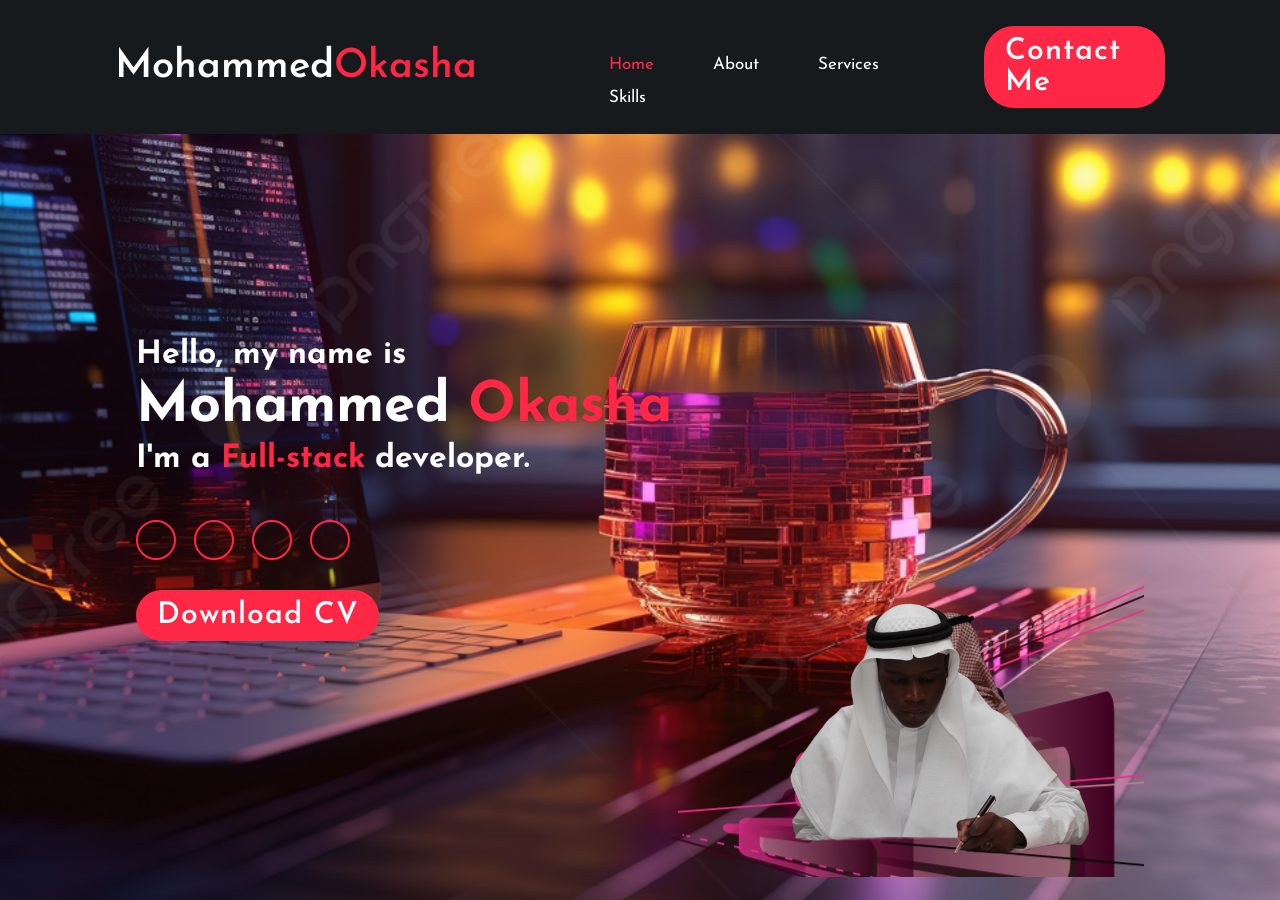
<file: index.html>
<!DOCTYPE html>
<html lang="en">
<head>
    <meta charset="UTF-8">
    <meta http-equiv="X-UA-Compatilble" content="IE=edge">
    <meta name="viewport" content="width=device-width, initial-scale=1.0">
    <link href="https://fonts.googleapis.com/css2?family=Josefin+Sans:ital,wght@0,100..700;1,100..700&display=swap" rel="stylesheet">
   <link href='https://cdn.boxicons.com/fonts/basic/boxicons.min.css' rel='stylesheet'>
   <link href='https://cdn.boxicons.com/fonts/brands/boxicons-brands.min.css' rel='stylesheet'>
    <link rel="stylesheet" href="Css/style.css?v=4">
    <link rel="icon" href="image/image1.png.jpg" type="image/png">
    <title>Mohammed Okasha | Full-stack Developer</title>
</head>
<body>
<header class="header">
    <a href="#" class="logo">Mohammed<span>Okasha</span></a>
    <i class='bx bx-menu' id="menu"></i>
    <nav>
            <ul>
              <li><a href="#home" class="name1">Home</a></li>
              <li><a href="indexabout.html">About</a></li>
              <li><a href="indexservices.html">Services</a></li>
              <li><a href="indexskills.html">Skills</a></li>
              <li class="nav-contact-item"><a href="indexcontact.html">Contact Me</a></li>
            </ul>
        </nav>
   <a href="indexcontact.html" class="btn">Contact Me</a>
</header>

<section class="home" id="home">
    <div class="content">
        <h3>Hello, my name is</h3>
         <h1>Mohammed<span> Okasha</span></h1>
          <h3>I'm a <span>Full-stack </span>developer.</h3>

            <div class="social">
                <a href="https://www.facebook.com/index.php/?lang=ar" target="_blank" class="f"> <i class='bxl  bx-facebook-circle'  ></i>  </a>
                <a href="https://www.instagram.com/" target="_blank" class="i"> <i class="bxl bx-instagram"></i> </a>
                <a href="https://web.whatsapp.com/" target="_blank" class="w"> <i class='bxl  bx-whatsapp'  ></i>  </a>
                <a href="https://x.com/?logout=1755700814658" target="_blank" class="t"> <i class='bxl  bx-twitter-x'  ></i>  </a>
            </div>
            <a href="./image/CV.jpg" download="" class="btn">Download CV</a>
       </div>

<div class="container-images">
            <img src="image/ff1.png" alt="" class="mypic">
        </div>
</section>

<script src="script.js?v=4"></script>
</body>
</html>
</file>
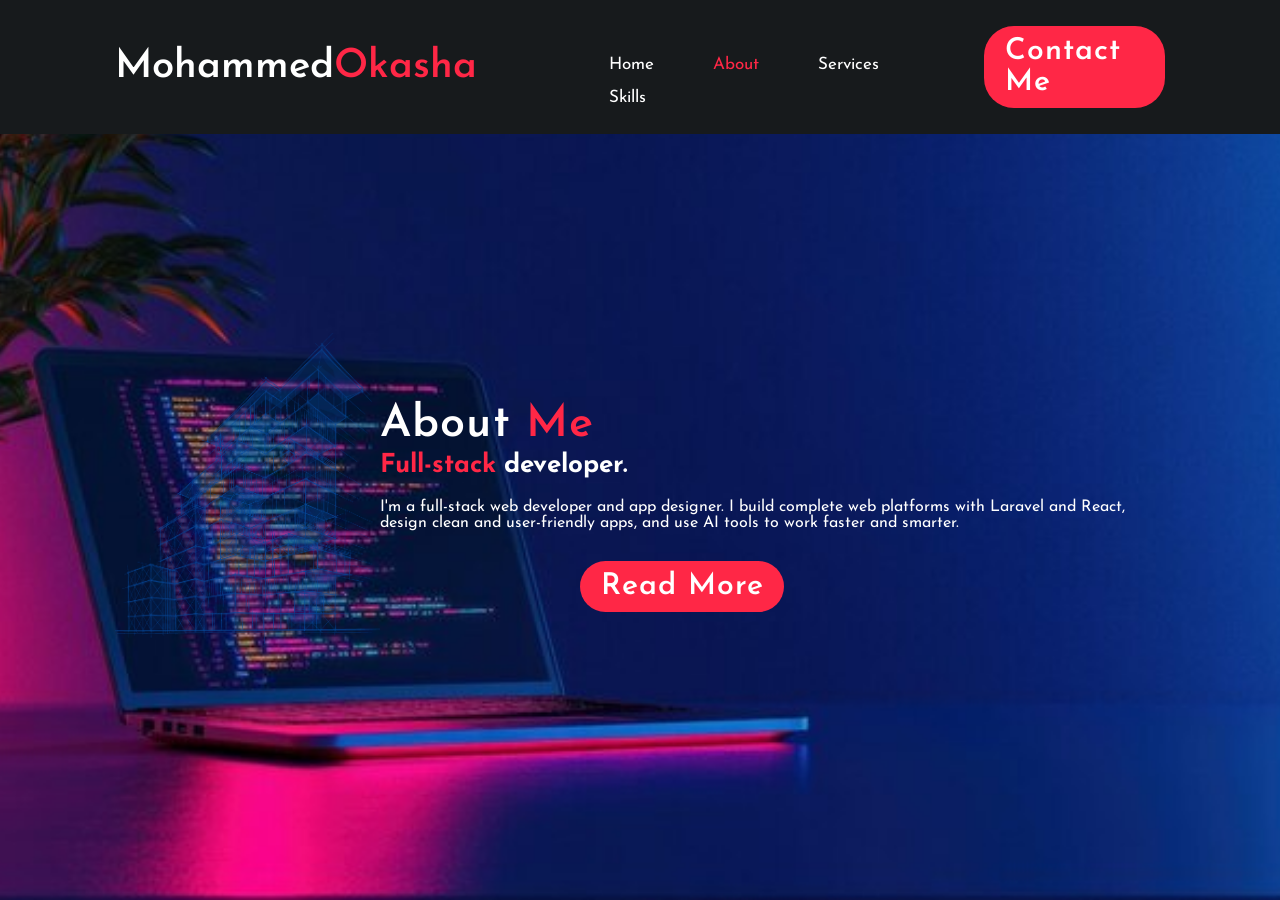
<file: indexabout.html>
<!DOCTYPE html>
<html lang="en">
<head>
    <meta charset="UTF-8">
    <meta http-equiv="X-UA-Compatilble" content="IE=edge">
    <meta name="viewport" content="width=device-width, initial-scale=1.0">
    <link href="https://fonts.googleapis.com/css2?family=Josefin+Sans:ital,wght@0,100..700;1,100..700&display=swap" rel="stylesheet">
   <link href='https://cdn.boxicons.com/fonts/basic/boxicons.min.css' rel='stylesheet'>
   <link href='https://cdn.boxicons.com/fonts/brands/boxicons-brands.min.css' rel='stylesheet'>
    <link rel="stylesheet" href="Css/style.css?v=4">
    <link rel="icon" href="image/image1.png.jpg" type="image/png">
    <title>Mohammed Okasha | Full-stack Developer</title>
</head>
<body>
<header class="header">
    <a href="index.html" class="logo">Mohammed<span>Okasha</span></a>
    <i class='bx bx-menu' id="menu"></i>
    <nav>
            <ul>
              <li><a href="index.html">Home</a></li>
              <li><a href="indexabout.html" class="name1">About</a></li>
              <li><a href="indexservices.html">Services</a></li>
              <li><a href="indexskills.html">Skills</a></li>
              <li class="nav-contact-item"><a href="indexcontact.html">Contact Me</a></li>
            </ul>
        </nav>
    <a href="indexcontact.html" class="btn">Contact Me</a>
</header>

<section class="about" id="about">
    <div class="about-img">
        <img src="image/architecture-commercial-building-architectural-engineering-building-fec76a15653c68f5e4623b393db11d36.png">
    </div>
    <div class="about-content">
    <h2 class="heading">About <span>Me</span></h2>
    <h3><span>Full-stack </span>developer.</h3>
    <p>I'm a full-stack web developer and app designer. I build complete web platforms with Laravel and React,
         design clean and user-friendly apps, and use AI tools to work faster and smarter.</p>
         <a href="#" class="btn">Read More</a>
    </div>
</section>

<script src="script.js?v=4"></script>
</body>
</html>
</file>
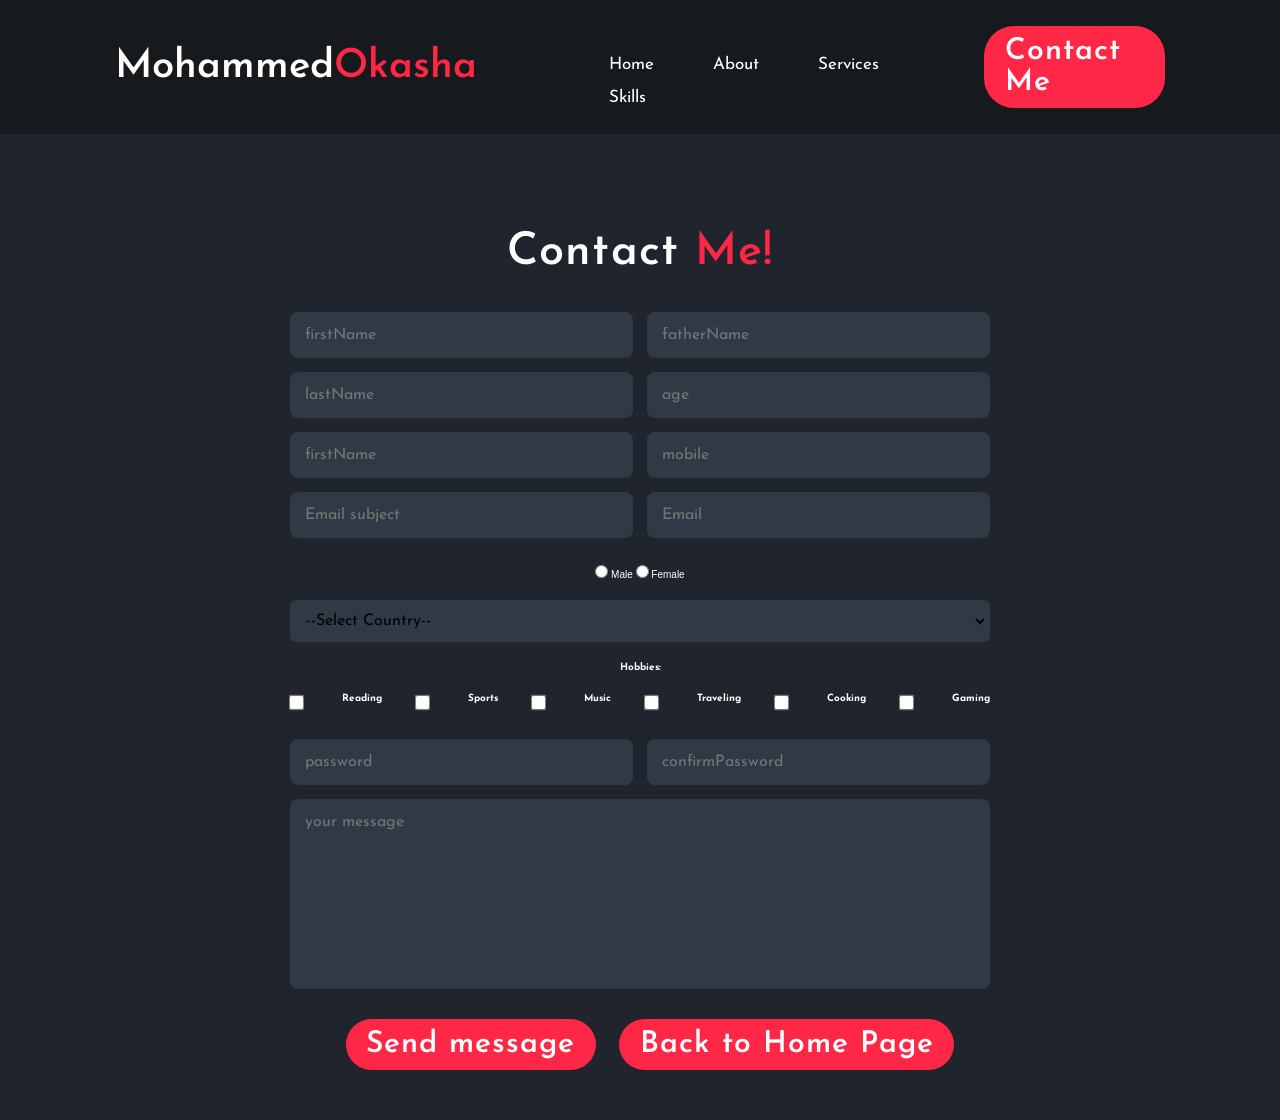
<file: indexcontact.html>
<!DOCTYPE html>
<html lang="en">
<head>
    <meta charset="UTF-8">
    <meta http-equiv="X-UA-Compatilble" content="IE=edge">
    <meta name="viewport" content="width=device-width, initial-scale=1.0">
    <link href="https://fonts.googleapis.com/css2?family=Josefin+Sans:ital,wght@0,100..700;1,100..700&display=swap" rel="stylesheet">
   <link href='https://cdn.boxicons.com/fonts/basic/boxicons.min.css' rel='stylesheet'>
   <link href='https://cdn.boxicons.com/fonts/brands/boxicons-brands.min.css' rel='stylesheet'>
    <link rel="stylesheet" href="Css/style.css?v=4">
    <link rel="icon" href="image/image1.png.jpg" type="image/png">
    <title>Mohammed Okasha | Full-stack Developer</title>
</head>
<body>
<header class="header">
    <a href="index.html" class="logo">Mohammed<span>Okasha</span></a>
    <i class='bx bx-menu' id="menu"></i>
    <nav>
            <ul>
              <li><a href="index.html">Home</a></li>
              <li><a href="indexabout.html">About</a></li>
              <li><a href="indexservices.html">Services</a></li>
              <li><a href="indexskills.html">Skills</a></li>
              <li class="nav-contact-item"><a href="indexcontact.html" class="name1">Contact Me</a></li>
            </ul>
        </nav>
    <a href="indexcontact.html" class="btn">Contact Me</a>
</header>

<section class="contact" id="contact">
    <h2 class="heading">Contact <span>Me!</span></h2>
    <form action="#">
        <div class="input-box">
            <input type="text" placeholder="firstName" name="firstName">
            <input type="text" placeholder="fatherName" name="fatherName">
            <input type="text" placeholder="lastName" name="lastName">
            <input type="number" placeholder="age" name="age">
        </div>
        <div class="input-box">
            <input type="text" placeholder="firstName" name="firstName">
            <input type="tel" name="mobile" placeholder="mobile" pattern="[0-9]{9,}" required>
            <input type="text" placeholder="Email subject">
            <input type="email" placeholder="Email" name="email">
        </div>
        <div class="input-box11">
            <input type="radio" name="gender" value="Male"> Male
            <input type="radio" name="gender" value="Female" class="female"> Female
        </div>
        <div class="input-box11">
            <select id="country" name="country" required>
                <option value="">--Select Country--</option>
                <option value="Saudi Arabia">Saudi Arabia</option>
                <option value="Egypt">Egypt</option>
                <option value="Jordan">Jordan</option>
                <option value="UAE">UAE</option>
                <option value="Morocco">Morocco</option>
                <option value="Tunisia">Tunisia</option>
                <option value="Lebanon">Lebanon</option>
                <option value="Iraq">Iraq</option>
                <option value="Kuwait">Kuwait</option>
                <option value="Oman">Oman</option>
            </select>
        </div>
        <label>Hobbies:</label>
        <div class="input-box12">
            <input type="checkbox" id="reading" name="hobbies" value="Reading">
            <label for="reading">Reading</label>
            <input type="checkbox" id="sports" name="hobbies" value="Sports">
            <label for="sports">Sports</label>
            <input type="checkbox" id="music" name="hobbies" value="Music">
            <label for="music">Music</label>
            <input type="checkbox" id="traveling" name="hobbies" value="Traveling">
            <label for="traveling">Traveling</label>
            <input type="checkbox" id="cooking" name="hobbies" value="Cooking">
            <label for="cooking">Cooking</label>
            <input type="checkbox" id="gaming" name="hobbies" value="Gaming">
            <label for="gaming">Gaming</label>
        </div>
        <div class="input-box1">
            <input type="password" placeholder="password" id="password" name="password" required>
            <input type="password" placeholder="confirmPassword" id="confirmPassword" name="confirmPassword" required>
        </div>
        <textarea name="" id="" cols="30" rows="10" placeholder="your message"></textarea>
        <a href="index.html" class="btn">Send message</a>
        <a href="index.html" class="btn">Back to Home Page</a>
    </form>
</section>

<script src="script.js?v=4"></script>
</body>
</html>
</file>
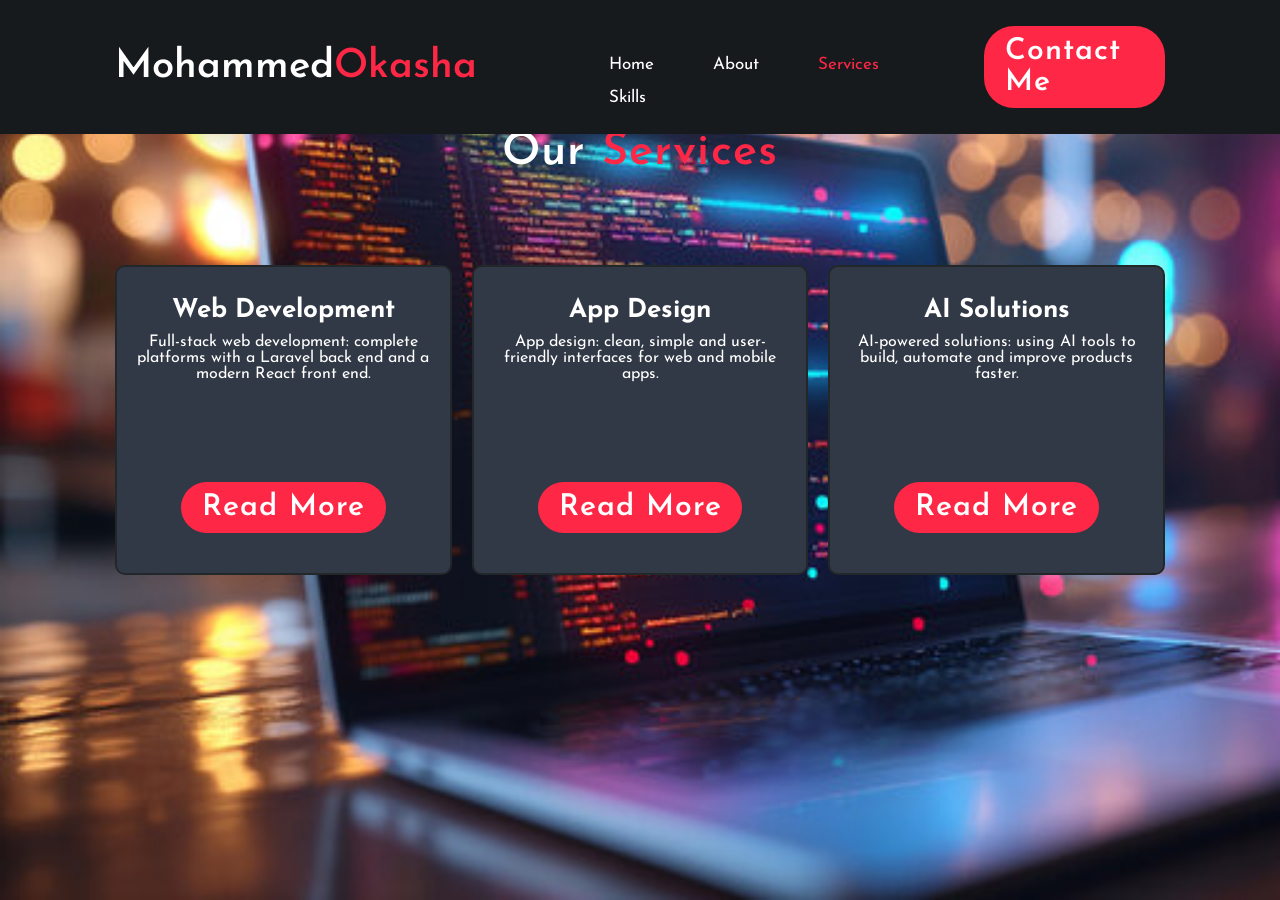
<file: indexservices.html>
<!DOCTYPE html>
<html lang="en">
<head>
    <meta charset="UTF-8">
    <meta http-equiv="X-UA-Compatilble" content="IE=edge">
    <meta name="viewport" content="width=device-width, initial-scale=1.0">
    <link href="https://fonts.googleapis.com/css2?family=Josefin+Sans:ital,wght@0,100..700;1,100..700&display=swap" rel="stylesheet">
   <link href='https://cdn.boxicons.com/fonts/basic/boxicons.min.css' rel='stylesheet'>
   <link href='https://cdn.boxicons.com/fonts/brands/boxicons-brands.min.css' rel='stylesheet'>
    <link rel="stylesheet" href="Css/style.css?v=4">
    <link rel="icon" href="image/image1.png.jpg" type="image/png">
    <title>Mohammed Okasha | Full-stack Developer</title>
</head>
<body>
<header class="header">
    <a href="index.html" class="logo">Mohammed<span>Okasha</span></a>
    <i class='bx bx-menu' id="menu"></i>
    <nav>
            <ul>
              <li><a href="index.html">Home</a></li>
              <li><a href="indexabout.html">About</a></li>
              <li><a href="indexservices.html" class="name1">Services</a></li>
              <li><a href="indexskills.html">Skills</a></li>
              <li class="nav-contact-item"><a href="indexcontact.html">Contact Me</a></li>
            </ul>
        </nav>
    <a href="indexcontact.html" class="btn">Contact Me</a>
</header>

<section class="Services" id="Services">
    <h2 class="heading">Our <span>Services</span></h2>
    <div class="serves-content">
        <div class="services-box">
            <i class='bxr bx-code'></i>
            <h3>Web Development</h3>
            <p>Full-stack web development: complete platforms with a Laravel back end and a modern React front end.</p>
            <a href="#" class="btn">Read More</a>
        </div>
        <div class="services-box">
            <i class='bxr bx-pencil-sparkles'></i>
            <h3>App Design</h3>
            <p>App design: clean, simple and user-friendly interfaces for web and mobile apps.</p>
            <a href="#" class="btn">Read More</a>
        </div>
        <div class="services-box">
            <i class='bxr bx-network-chart'></i>
            <h3>AI Solutions</h3>
            <p>AI-powered solutions: using AI tools to build, automate and improve products faster.</p>
            <a href="#" class="btn">Read More</a>
        </div>
    </div>
</section>

<script src="script.js?v=4"></script>
</body>
</html>
</file>
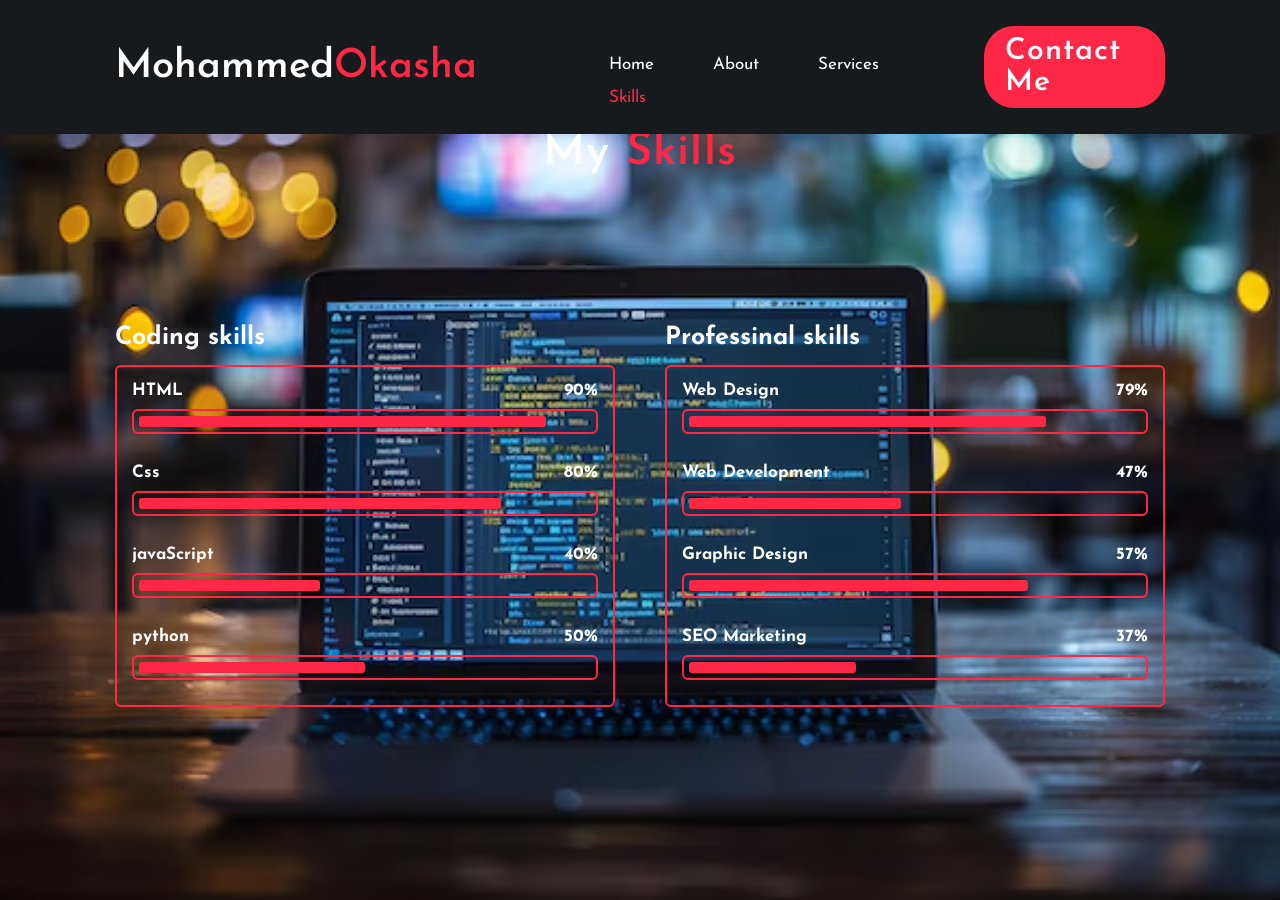
<file: indexskills.html>
<!DOCTYPE html>
<html lang="en">
<head>
    <meta charset="UTF-8">
    <meta http-equiv="X-UA-Compatilble" content="IE=edge">
    <meta name="viewport" content="width=device-width, initial-scale=1.0">
    <link href="https://fonts.googleapis.com/css2?family=Josefin+Sans:ital,wght@0,100..700;1,100..700&display=swap" rel="stylesheet">
   <link href='https://cdn.boxicons.com/fonts/basic/boxicons.min.css' rel='stylesheet'>
   <link href='https://cdn.boxicons.com/fonts/brands/boxicons-brands.min.css' rel='stylesheet'>
    <link rel="stylesheet" href="Css/style.css?v=4">
    <link rel="icon" href="image/image1.png.jpg" type="image/png">
    <title>Mohammed Okasha | Full-stack Developer</title>
</head>
<body>
<header class="header">
    <a href="index.html" class="logo">Mohammed<span>Okasha</span></a>
    <i class='bx bx-menu' id="menu"></i>
    <nav>
            <ul>
              <li><a href="index.html">Home</a></li>
              <li><a href="indexabout.html">About</a></li>
              <li><a href="indexservices.html">Services</a></li>
              <li><a href="indexskills.html" class="name1">Skills</a></li>
              <li class="nav-contact-item"><a href="indexcontact.html">Contact Me</a></li>
            </ul>
        </nav>
    <a href="indexcontact.html" class="btn">Contact Me</a>
</header>

<section class="Skills" id="Skills">
    <h2 class="heading">My <span>Skills</span></h2>
    <div class="skills-row">
        <div class="skills-column">
            <h3 class="title">Coding skills</h3>
            <div class="skills-box">
                <div class="skills-content">
                    <div class="progress">
                        <h3>HTML <span>90%</span></h3>
                        <div class="bar"><span></span></div>
                    </div>
                    <div class="progress">
                        <h3>Css <span>80%</span></h3>
                        <div class="bar"><span></span></div>
                    </div>
                    <div class="progress">
                        <h3>javaScript <span>40%</span></h3>
                        <div class="bar"><span></span></div>
                    </div>
                    <div class="progress">
                        <h3>python <span>50%</span></h3>
                        <div class="bar"><span></span></div>
                    </div>
                </div>
            </div>
        </div>
        <div class="skills-column">
            <h3 class="title">Professinal skills</h3>
            <div class="skills-box">
                <div class="skills-content">
                    <div class="progress">
                        <h3>Web Design <span>79%</span></h3>
                        <div class="bar"><span></span></div>
                    </div>
                    <div class="progress">
                        <h3>Web Development <span>47%</span></h3>
                        <div class="bar"><span></span></div>
                    </div>
                    <div class="progress">
                        <h3>Graphic Design <span>57%</span></h3>
                        <div class="bar"><span></span></div>
                    </div>
                    <div class="progress">
                        <h3>SEO Marketing <span>37%</span></h3>
                        <div class="bar"><span></span></div>
                    </div>
                </div>
            </div>
        </div>
    </div>
</section>

<script src="script.js?v=4"></script>
</body>
</html>
</file>
<file: Css/style.css>
*{
    margin: 0;
    padding: 0;
    box-sizing: border-box;
    text-decoration: none;
    border: none;
    outline: none;
    scroll-behavior: smooth;
   font-family: "Josefin Sans", sans-serif;
}
:root{
    --primarycolor:#ff2746;
    --secondarycolor:#f34b7d;
    --Lightcolor:#ffffff;
    --bgcolor-1:#171a1c;
    --bgcolor-2:#22282a;
   --padding: 8%;

}
:root{
    --bg-color:#1f242d;
    --second-bg-color:#323946;
    --text-color:#fff;
    --main-color:#0ef;
}
html{
  font-size: 62.5%;
  overflow-x:hidden;

}
body{
    background: var(--bg-color);
    color: var(--text-color);
    size: 90%;
}
section{
    min-height: 100vh;
    padding: 10rem 9% 2rem;
}

h2{
    font-size: 2.5rem;
    letter-spacing: 0.12rem;
    font-weight: 600;
    cursor: pointer;
}

span{
    color: var(--primarycolor);
}


.header{
    position: fixed;
    top: 0;
    left: 0;
    width: 100%;
    padding: 2rem 9%;
    background-color: var(--bgcolor-1);
    display: flex;
    justify-content: space-between;
    align-items: center;
    z-index: 100;
}
.logo{
    font-size: 4rem;
    color: var(--text-color);
    font-weight: 600;
    cursor: default;
}
nav{
   
    padding-top:2.8rem ;
    padding-left: var(--padding);
    padding-right: var(--padding);
    display: flex;
    justify-content:space-between ;
    align-items: center;

}
nav ul li{
    list-style-type: none;
    display: inline-block;
    margin: 0.8rem;
   
}
nav ul li a {
    color: white;
    font-size: 1.7rem;
    margin-left: 4rem;
    text-decoration: none;
    text-transform: capitalize;
    transition: 0.4s;
}
nav ul li a:hover{
    color: var(--primarycolor);
}
nav ul li a:hover,
nav ul li a.name1{
    color: var(--primarycolor);
}

.btn{
    display: inline-block;
    background-color: var(--primarycolor);
    color: var(--Lightcolor);
    font-size: 3rem;
    text-decoration: none;
    font-weight: 600;
    padding: 0.81rem 1.87rem;
    border-radius: 30px;
    border: 2px solid transparent ;
    box-shadow: 0 0 1 var(--primarycolor);
    color: var(--Lightcolor);
    letter-spacing: .1rem;
       transition: 0.5s ease;
       
}
.btn:hover{
    background-color: transparent;
    border: 2px solid var(--primarycolor);
    box-shadow: none;
}

#menu{
    font-size: 3.6rem;
    color: var(--text-color);
    display: none;
}
.home{
    background-image: url(back1.jpg);
    background-size: cover;
    background-position: center center;
    background-repeat: no-repeat;
    display: flex;
    justify-content: center;
    align-items: center;
}
.content h3{
    font-size: 3.2rem;
    font-weight: 700;
 }
.content h1{
font-size: 5.6rem;
font-weight: 700;
line-height: 1.3;
 }
 .container-images img{
    width: 35vw;
     transition:1s left,1s bottom ;

 }
 .home .container-images .mypic{
    background-image: url(geometry-technology-abstract-geometry-a6fcbf897fc312b3aa5f630fec1bec89.png);
  width: 100%;
  transition: 2s;

 }
.home .container-images:hover .mypic{
    left: 45%;
   translate: -100px 0;

   box-shadow:var(--second-bg-color);
}



 
.social{
    margin-top: 3.5rem;
}
.social img{
    margin-right: 2rem;
    width: 2.5rem;
    transition:0.4s ;
}
.social img:hover{
    transform: scale(1.2);
}

.home .container-images{
    width: 45%;
    height: 90%;
    position: relative;
    align-self: flex-end;
}
.social a {
    display: inline-flex;
    justify-content: center;
    align-items: center;
    width: 4rem;
    height: 4rem;
    background: transparent;
    border: .2rem solid var(--primarycolor);
    border-radius: 50%;
    font-size: 2rem;
    color: var(--primarycolor);
    margin: 1rem 1.5rem 3rem 0;
    transition: .5s ease;
}

.social a:hover{
    background: var(--primarycolor);
    color: var(--secondarycolor);
    box-shadow: 0 0 1 var(--primarycolor);
}
.social .f:hover{

    background: blue;
      color: #ffffff;
    box-shadow: 0 0 1 var(--primarycolor);
}
.social .w:hover{

    background: rgb(0, 255, 26);
     color: #ffffff;
    box-shadow: 0 0 1 var(--primarycolor);
}
.social .i:hover{

    background: rgb(255, 0, 225);
    color: #ffffff;
    box-shadow: 0 0 1 var(--primarycolor);
}
.social .t:hover{

    background: rgb(0, 0, 0);
     color: #ffffff;
    box-shadow: 0 0 1 var(--primarycolor);
}
.about{
    background-image: url(back3.jpg);
    background-size: cover;
    background-position: center center;
    background-repeat: no-repeat;
    
    display: flex;
    justify-content: center;
    align-items: center;
   
   
}
.about img{
    width: 35vw;
    box-shadow: #f34b7d;
    color: var(--secondarycolor);
}
.heading{
    text-align: center;
    font-size: 4.5rem;
    margin-top: 3rem;
}

.about-content{
}

.about-content  h2{
    text-align: left;
    line-height: 1.2;
}
.about-content h3{
    font-size: 2.6rem;
}
.about-content p{
    font-size: 1.6rem;
    margin: 2rem 0 3rem;
}
.about .btn{
    margin-left: 200px;
}


.Services  h2{
margin-bottom: 5rem;
}
.Services{background-image: url(back4.jpg);
background-repeat: no-repeat;
background-size: cover;}

.serves-content{
   
    display: flex;
    justify-content: center;
    align-items: center;
    flex-wrap: wrap;
    gap:2rem;
}
.serves-content  .services-box{
    flex: 1 1 30rem;
    background: var(--second-bg-color);
    padding: 3rem 2rem 4rem;
    border-radius: 1rem ;
    text-align: center;
    border: 2px solid var(--bgcolor-2);
    margin-top: 4rem;
    transition: 5s ease;
}
.serves-content  .services-box:hover{
    border-color: var(--primarycolor);
    transform: scale(1.02);
}
.services-box i{
    font-size: 7rem;
    color: var(--Lightcolor);
    margin-top: 100px;
}
.services-box h3{
    font-size: 2.6rem;
}
.services-box p{
    font-size: 1.6rem;
    margin: 1rem 0 3rem;
   margin-bottom: 100px;
}

.Skills{
    background-image: url(back5.avif);
    background-size: cover;
    background-position: center center;
    background-repeat: no-repeat;
    min-height: auto;
    padding-bottom: 7rem;
   
    height: 100vh;
    display: block;
}

.Skills .skills-row{
    display: flex;
    flex-wrap: wrap;
    gap: 5rem;
    margin-top: 150px;
}

.skills-row .skills-column{
    flex: 1 1 40rem;
}
.skills-column .title{
    font-size: 2.5rem;
    margin: 0 0 1.5rem;
}


.skills-box .skills-content{
 position: relative;
 border: 2px solid var(--primarycolor);
 border-radius: .6rem;
 padding: .5rem 1.5rem;
 z-index: 1;
 overflow: hidden;
}
.skills-box .skills-content::before{
    content: '';
    position: absolute;
    top: 0;
    left: 0;
    width: 0;
    height: 100%;
    background: var(--bg-color);
    z-index: -1;
    transition: .5s;
}
.skills-box .skills-content:hover:before{
width: 100%;
}
.skills-content .progress{
padding: 1rem 0;
}

.skills-content .progress h3{
font-size: 1.7rem ;
display: flex;
justify-content: space-between;
}

.skills-content .progress h3 span{
    color: var(--text-color);
}

.skills-content .progress .bar{
    height: 2.5rem;
    border-radius: .6rem;
    border: .2rem solid var(--primarycolor);
    padding: .5rem;
    margin: 1rem 0;
}

.skills-content .progress .bar span{
    display: block;
    height: 100%;
    border-radius: .3rem;
    background: var(--primarycolor);
}



.skills-column:nth-child(1) .skills-content .progress:nth-child(1) .bar span{
  width: 90%;  
}

.skills-column:nth-child(1) .skills-content .progress:nth-child(2) .bar span{
  width: 80%;  
}
.skills-column:nth-child(1) .skills-content .progress:nth-child(3) .bar span{
  width: 40%;  
}
.skills-column:nth-child(1) .skills-content .progress:nth-child(4) .bar span{
  width: 50%;  
}

.skills-column:nth-child(2) .skills-content .progress:nth-child(1) .bar span{
  width: 79%;  
}

.skills-column:nth-child(2) .skills-content .progress:nth-child(2) .bar span{
  width: 47%;  
}
.skills-column:nth-child(2) .skills-content .progress:nth-child(3) .bar span{
  width: 75%;  
}
.skills-column:nth-child(2) .skills-content .progress:nth-child(4) .bar span{
  width: 37%;  
}

.contact{
    margin-top: 10rem;
}


.contact h2{
    margin-bottom: 3rem;
}

.contact form{
    max-width: 70rem;
    margin: 1rem auto;
    text-align: center;
    margin-bottom:3rem ;
}

.contact form .input-box{
    display: flex;
    justify-content: space-between;
    flex-wrap: wrap;
}

.contact form .input-box input,
.contact form textarea{
width: 100%;
padding: 1.5rem;
font-size: 1.6rem;
color: var(--text-color);
background: var(--second-bg-color);
border-radius: .8rem;
margin: .7rem 0;
}
.contact form .input-box input{
    width: 49%;
}

.contact form textarea{
    resize: none;
}

.contact form .btn{
    margin-top: 2rem;
   margin-left: 20px;
   
    cursor: pointer;
}

.contact form .input-box1{
    display: flex;
    justify-content: space-between;
    flex-wrap: wrap;
}

.contact form .input-box1 input,
.contact form textarea{
width: 100%;
padding: 1.5rem;
font-size: 1.6rem;
color: var(--text-color);
background: var(--second-bg-color);
border-radius: .8rem;
margin: .7rem 0;
}
.contact form .input-box1 input{
    width: 49%;
        cursor: pointer;
        background: var(--second-bg-color);

}
.female{
    color: #f34b7d;
}

.input-box11{
    margin-top: 1rem;
    margin-bottom: 1rem;
}

  .input-box11 {
    margin: 20px 0;
    font-family: 'Segoe UI', sans-serif;
  }

  label {
    font-weight: bold;
    display: block;
    margin-bottom: 8px;
    color: #ffffff;
  }

  select {
    width: 100%;
    padding: 10px;
    border: 2px solid var(--second-bg-color);
    border-radius: 6px;
    background-color: var(--second-bg-color);
    font-size: 16px;
    transition: border-color 0.3s ease;
    
  }

  select:focus {
    border-color: #0078D7;
    outline: none;
    background-color: #fff;
  }
 .input-box12 {
    display: flex;
    justify-content: center;
    justify-content: space-between;
    margin: 20px 0;
    font-family: 'Segoe UI', sans-serif;
    
  }

  .hobbies-label {
    font-weight: bold;
    display: block;
    margin-bottom: 10px;
    color: #ffffff;
    font-size: 18px;
  }

  .hobby-option {
    display: inline-block;
    margin: 8px 15px 8px 0;
    font-size: 16px;
    color: #ffffff;
    cursor: pointer;
  }

  input[type="checkbox"] {
    margin-right: 6px;
    accent-color: var(--primarycolor);
    transform: scale(1.2);
  }

/* ==============================
   GLOBAL FIXES
============================== */
img {
    max-width: 100%;
    height: auto;
}

/* Contact Me nav item — hidden on desktop */
.nav-contact-item {
    display: none;
}

/* ==============================
   TABLET  768px – 1023px
============================== */
@media (max-width: 1023px) {

    .logo { font-size: 3rem; }

    nav { padding-left: 2%; padding-right: 2%; }

    nav ul li a { font-size: 1.5rem; margin-left: 1.5rem; }

    .btn { font-size: 1.8rem; padding: 0.65rem 1.3rem; }

    .home {
        flex-direction: column-reverse;
        text-align: center;
        gap: 2rem;
    }

    .home .container-images { width: 55%; align-self: center; }

    .container-images img { width: 100%; }

    .social { display: flex; justify-content: center; flex-wrap: wrap; }

    .content h1 { font-size: 4.5rem; }
    .content h3 { font-size: 2.6rem; }

    .about { flex-direction: column; text-align: center; }
    .about img { width: 55%; margin: 0 auto 3rem; }
    .about-content h2 { text-align: center; }
    .about .btn { margin-left: 0; }

    .Skills { height: auto; }
    .Skills .skills-row { margin-top: 6rem; }

    .services-box i { margin-top: 4rem; }
    .services-box p { margin-bottom: 4rem; }
}

/* ==============================
   MOBILE  up to 767px
============================== */
@media (max-width: 767px) {

    html { font-size: 55%; }

    section { padding: 9rem 5% 3rem; }

    /* Header */
    .header { padding: 1.2rem 5%; }

    .logo { font-size: 2.2rem; }

    /* Hamburger — visible, pushes to the right */
    #menu {
        display: block;
        font-size: 3rem;
        cursor: pointer;
        color: var(--text-color);
        margin-left: auto;
        padding: 0.4rem;
        z-index: 200;
        position: relative;
    }

    /* Hide desktop Contact Me button */
    .header > .btn { display: none; }

    /* Nav becomes a full-width dropdown below header */
    nav {
        display: none;
        position: absolute;
        top: 100%;
        left: 0;
        width: 100%;
        background: var(--second-bg-color);
        flex-direction: column;
        align-items: stretch;
        padding: 1rem 0 1.5rem;
        box-shadow: 0 8px 24px rgba(0,0,0,0.4);
        z-index: 999;
    }

    nav.open { display: flex; }

    nav ul { flex-direction: column; width: 100%; }

    nav ul li {
        display: block;
        margin: 0;
        border-bottom: 1px solid rgba(255,255,255,0.07);
    }

    nav ul li a {
        display: block;
        font-size: 1.8rem;
        margin-left: 0;
        padding: 1.2rem 5%;
        width: 100%;
    }

    /* Show Contact Me inside nav dropdown on mobile */
    .nav-contact-item { display: block; }

    .nav-contact-item a {
        color: var(--primarycolor) !important;
        font-weight: 600;
    }

    /* Buttons */
    .btn {
        font-size: 1.5rem;
        padding: 0.7rem 1.6rem;
        border-radius: 25px;
    }

    /* Home */
    .home {
        flex-direction: column-reverse;
        text-align: center;
        align-items: center;
        gap: 2rem;
    }

    .content h1 { font-size: 3.2rem; }
    .content h3 { font-size: 2rem; }

    .home .container-images { width: 82%; height: auto; align-self: center; }

    .container-images img { width: 100%; }

    .social { display: flex; justify-content: center; flex-wrap: wrap; margin-top: 2rem; }

    /* About */
    .about { flex-direction: column; text-align: center; }
    .about img { width: 78%; margin: 0 auto 2.5rem; }
    .about-content h2 { text-align: center; }
    .about .btn { margin-left: 0; }

    /* Services */
    .serves-content .services-box { flex: 1 1 100%; }
    .services-box i { margin-top: 2.5rem; font-size: 5rem; }
    .services-box p { margin-bottom: 2.5rem; }

    /* Skills */
    .Skills { height: auto; min-height: 100vh; }
    .Skills .skills-row { margin-top: 3rem; gap: 2rem; }
    .skills-row .skills-column { flex: 1 1 100%; }

    /* Contact */
    .contact { margin-top: 3rem; }

    .contact form .input-box,
    .contact form .input-box1 { flex-direction: column; }

    .contact form .input-box input,
    .contact form .input-box1 input { width: 100%; }

    .input-box12 { flex-wrap: wrap; gap: 1rem; justify-content: flex-start; }

    .heading { font-size: 3rem; }
}

/* ==============================
   SMALL MOBILE  up to 480px
============================== */
@media (max-width: 480px) {

    html { font-size: 50%; }

    .logo { font-size: 2rem; }
    #menu { font-size: 2.8rem; }

    .btn { font-size: 1.4rem; padding: 0.6rem 1.3rem; }

    .content h1 { font-size: 2.8rem; }
    .content h3 { font-size: 1.8rem; }

    .home .container-images { width: 90%; }
    .about img { width: 88%; }
    .heading { font-size: 2.6rem; }
    .services-box i { font-size: 4rem; }
}
</file>
